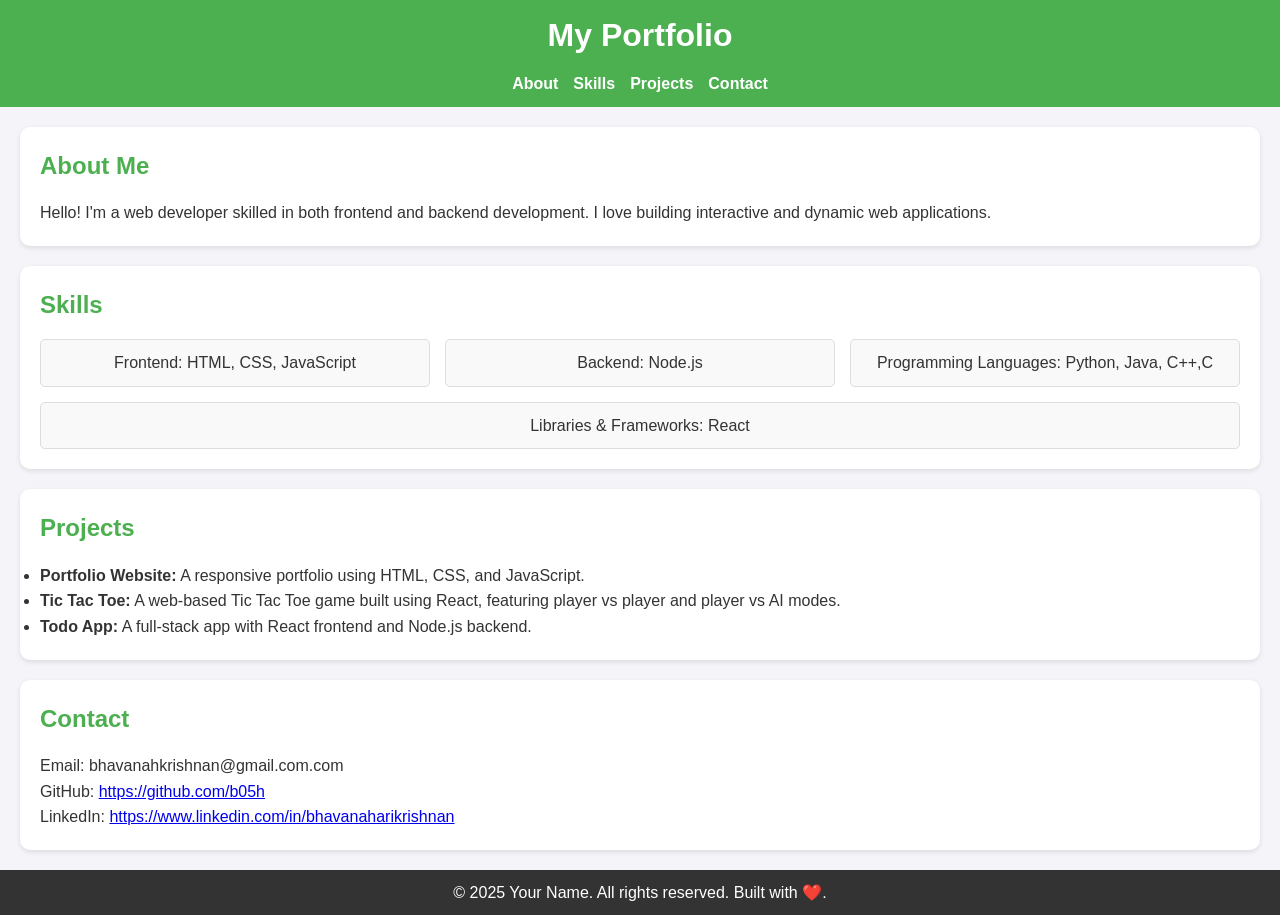
<file: bhavana.html>
<!DOCTYPE html>
<html lang="en">
<head>
    <meta charset="UTF-8">
    <meta name="viewport" content="width=device-width, initial-scale=1.0">
    <title>Portfolio</title>
    <link rel="stylesheet" href="bstyle.css">
</head>
<body>
    <header>
        <h1>My Portfolio</h1>
        <nav>
            <ul>
                <li><a href="#about">About</a></li>
                <li><a href="#skills">Skills</a></li>
                <li><a href="#projects">Projects</a></li>
                <li><a href="#contact">Contact</a></li>
            </ul>
        </nav>
    </header>

    <section id="about">
        <h2>About Me</h2>
        <p>Hello! I'm a web developer skilled in both frontend and backend development. I love building interactive and dynamic web applications.</p>
    </section>

    <section id="skills">
        <h2>Skills</h2>
        <div class="skill-category">
            <div>Frontend: HTML, CSS, JavaScript</div>
            <div>Backend: Node.js</div>
            <div>Programming Languages: Python, Java, C++,C</div>
            <div>Libraries & Frameworks: React</div>
        </div>
    </section>

    <section id="projects">
        <h2>Projects</h2>
        <ul>
            <li><strong>Portfolio Website:</strong> A responsive portfolio using HTML, CSS, and JavaScript.</li>
            <li><strong>Tic Tac Toe:</strong> A web-based Tic Tac Toe game built using React, featuring player vs player and player vs AI modes.</li>
            <li><strong>Todo App:</strong> A full-stack app with React frontend and Node.js backend.</li>
        </ul>
    </section>

    <section id="contact">
        <h2>Contact</h2>
        <p>Email: bhavanahkrishnan@gmail.com.com</p>
        <p>GitHub: <a href="https://github.com/b05h" target="_blank">https://github.com/b05h</a></p>
        <p>LinkedIn: <a href="https://www.linkedin.com/in/bhavana-harikrishnan-49086a2a1?utm_source=share&utm_campaign=share_via&utm_content=profile&utm_medium=android_app" target="_blank">https://www.linkedin.com/in/bhavanaharikrishnan</a></p>
    </section>

    <footer>
        <p>&copy; 2025 Your Name. All rights reserved. Built with ❤️.</p>
    </footer>
</body>
</html>
</file>
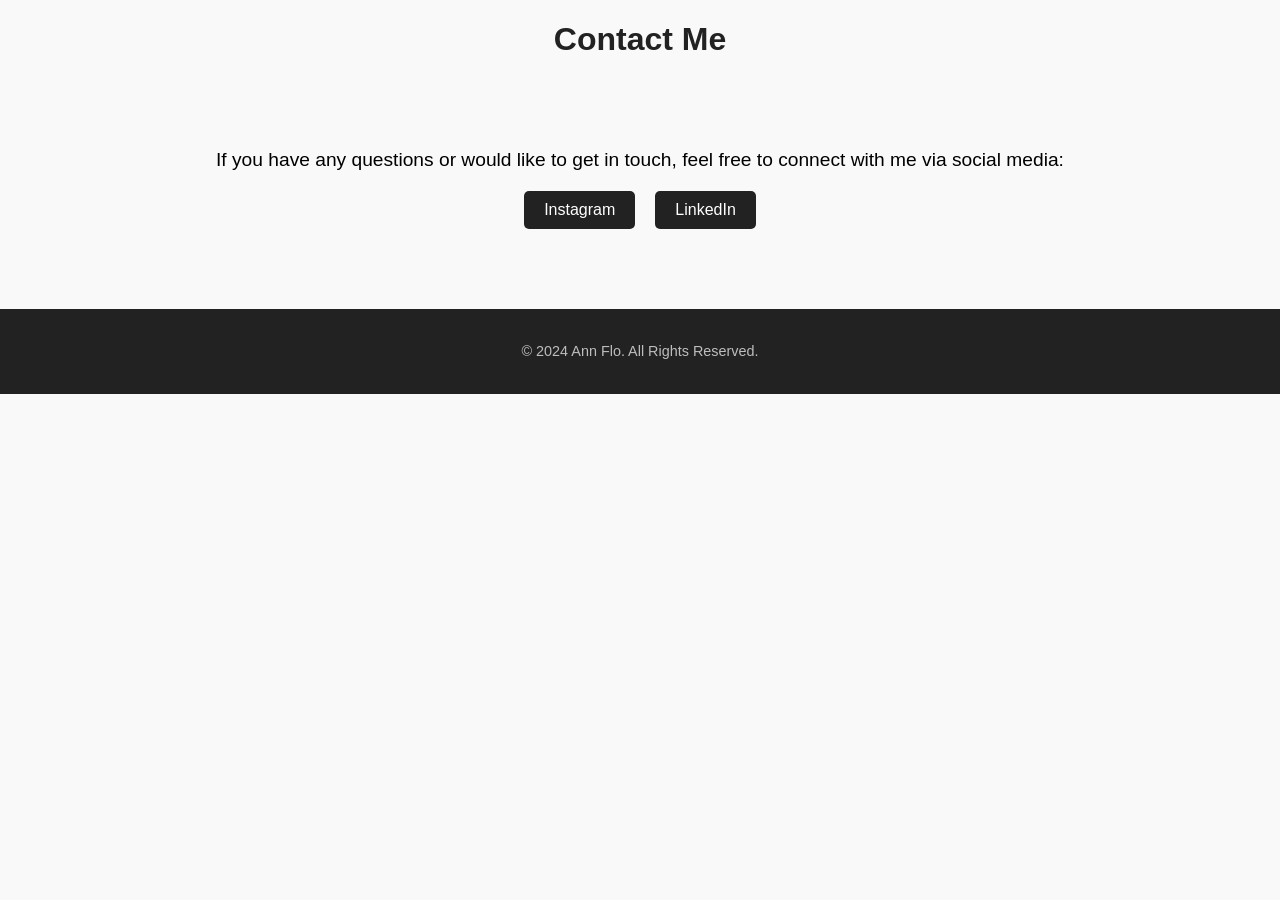
<file: contact.html>
<!DOCTYPE html>
<html lang="en">

<head>
    <meta charset="UTF-8">
    <meta name="viewport" content="width=device-width, initial-scale=1.0">
    <title>Contact</title>
    <link rel="stylesheet" href="cont.css">
</head>

<body>

    <!-- Header Section (optional) -->
    <header>
        <h1>Contact Me</h1>
    </header>

    <!-- Contact Information Section -->
    <div class="contact-container">
        <p>If you have any questions or would like to get in touch, feel free to connect with me via social media:</p>

        <!-- Social Media Links -->
        <div class="social-links">
            <a href="https://www.instagram.com/_annflopoonolil_/profilecard/?igsh=MTl5aDJ0MTlhMHgzdg==" target="_blank" class="social-icon instagram">Instagram</a>
            <a href="https://www.linkedin.com/in/ann-flo-s-poonolil-01424329b?utm_source=share&utm_campaign=share_via&utm_content=profile&utm_medium=android_app" target="_blank" class="social-icon linkedin">LinkedIn</a>
        </div>
    </div>

    <!-- Footer (optional) -->
    <footer>
        <p>&copy; 2024 Ann Flo. All Rights Reserved.</p>
    </footer>

</body>

</html>
</file>
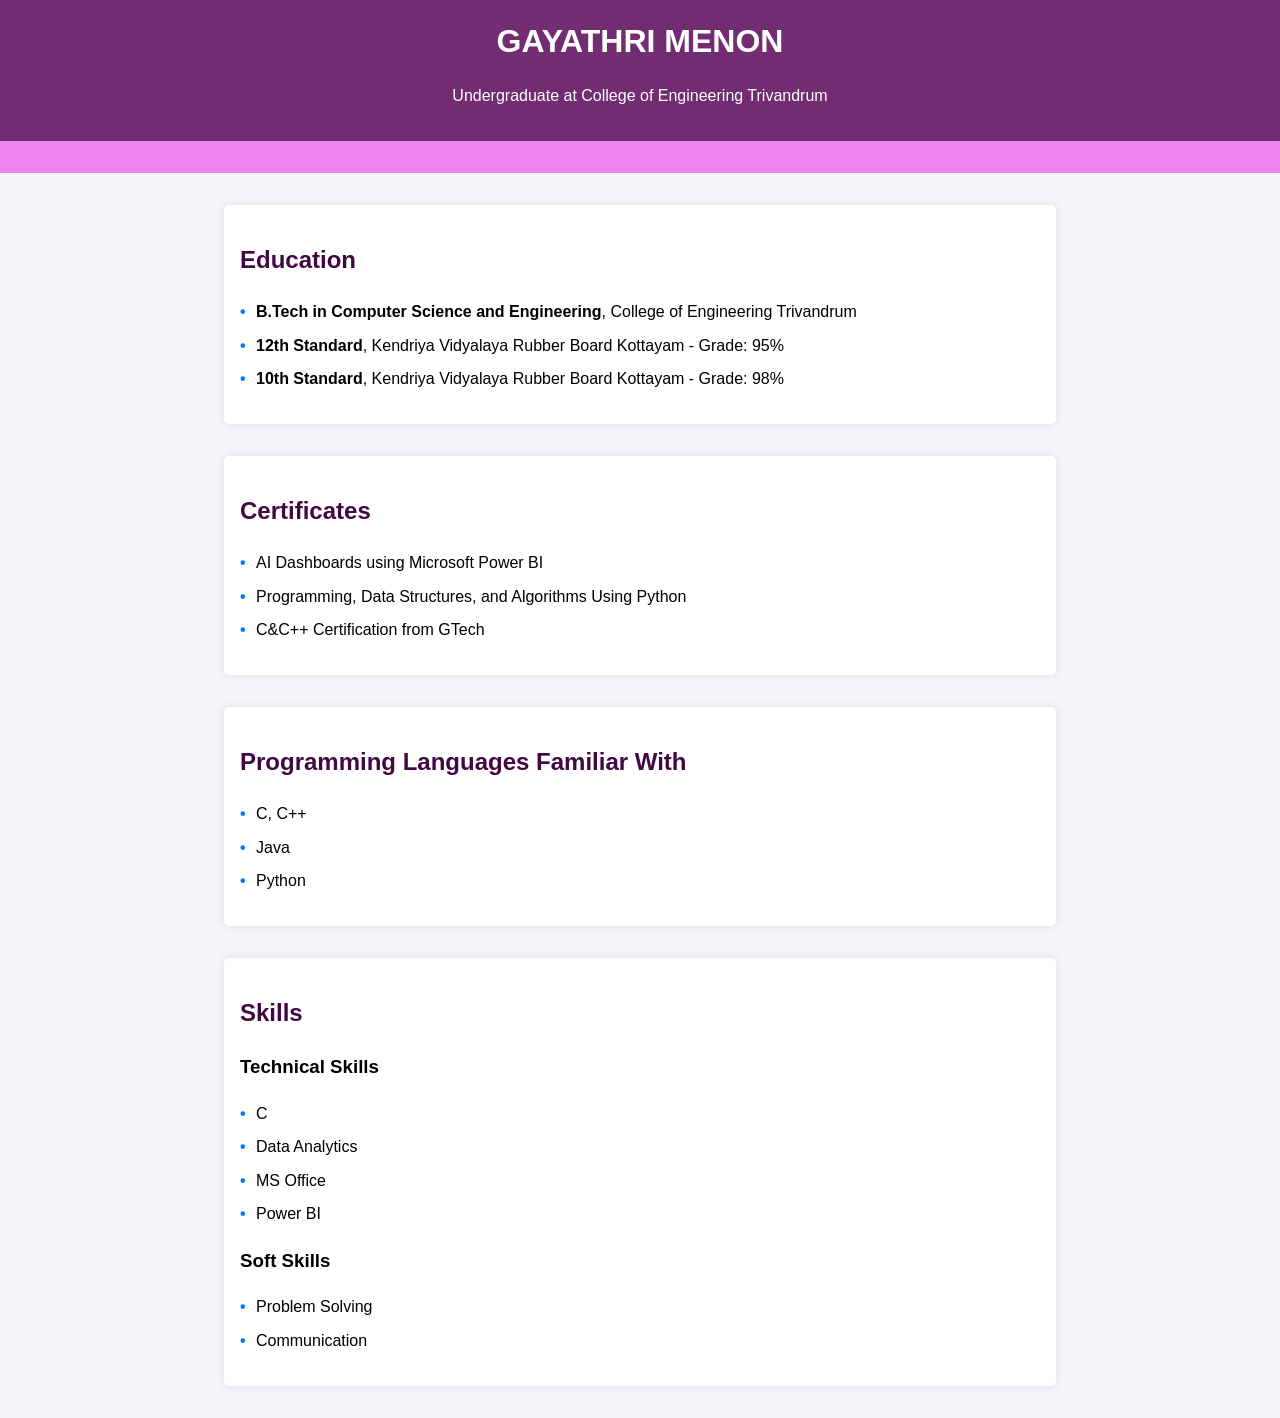
<file: gayathri.html>
<!DOCTYPE html>
<html lang="en">
<head>
    <meta charset="UTF-8">
    <meta name="viewport" content="width=device-width, initial-scale=1.0">
    <title>Portfolio</title>
    <link rel="stylesheet" href="gayathri.css">
</head>
<body>
    <header>
        <h1>GAYATHRI MENON</h1>
        <p>Undergraduate at College of Engineering Trivandrum</p>
    </header>
    <nav>
       
    </nav>
    <div id="education">
        <h2>Education</h2>
        <ul>
            <li><strong>B.Tech in Computer Science and Engineering</strong>, College of Engineering Trivandrum</li>
            <li><strong>12th Standard</strong>, Kendriya Vidyalaya Rubber Board Kottayam - Grade: 95%</li>
            <li><strong>10th Standard</strong>, Kendriya Vidyalaya Rubber Board Kottayam - Grade: 98%</li>
        </ul>
    </div>
    <div id="certificates">
        <h2>Certificates</h2>
        <ul>
            <li>AI Dashboards using Microsoft Power BI</li>
            <li>Programming, Data Structures, and Algorithms Using Python</li>
            <li>C&C++ Certification from GTech</li>
        </ul>
    </div>
    <div id="certificates">
        <h2>Programming Languages Familiar With</h2>
        <ul>
            <li>C, C++</li>
            <li>Java</li>
            <li>Python</li>
        </ul>
    </div>
    <div id="skills">
        <h2>Skills</h2>
        <h3>Technical Skills</h3>
        <ul>
            <li>C</li>
            <li>Data Analytics</li>
            <li>MS Office</li>
            <li>Power BI</li>
        </ul>
        <h3>Soft Skills</h3>
        <ul>
            <li>Problem Solving</li>
            <li>Communication</li>
        </ul>
    </div>
</body>
</html>
</file>
<file: bstyle.css>
/* General Reset */
* {
    margin: 0;
    padding: 0;
    box-sizing: border-box;
}

/* Body Styling */
body {
    font-family: Arial, sans-serif;
    line-height: 1.6;
    color: #333;
    background-color: #f4f4f9;
}

/* Header Section */
header {
    background-color: #4CAF50;
    color: white;
    padding: 10px 20px;
    text-align: center;
}

header h1 {
    margin-bottom: 10px;
}

nav ul {
    list-style: none;
    display: flex;
    justify-content: center;
    gap: 15px;
}

nav a {
    color: white;
    text-decoration: none;
    font-weight: bold;
}

nav a:hover {
    text-decoration: underline;
}

/* Section Styling */
section {
    margin: 20px;
    padding: 20px;
    background: white;
    border-radius: 10px;
    box-shadow: 0 2px 5px rgba(0, 0, 0, 0.1);
}

section h2 {
    margin-bottom: 15px;
    color: #4CAF50;
}

.skill-category {
    display: flex;
    flex-wrap: wrap;
    gap: 15px;
}

.skill-category div {
    padding: 10px;
    background: #f9f9f9;
    border: 1px solid #ddd;
    border-radius: 5px;
    text-align: center;
    flex: 1 1 calc(33.333% - 20px);
}

.skill-category div:hover {
    background: #e9e9e9;
}

/* Footer Section */
footer {
    text-align: center;
    padding: 10px;
    margin-top: 20px;
    background-color: #333;
    color: white;
}

footer a {
    color: #4CAF50;
    text-decoration: none;
}
</file>
<file: cont.css>
body {
  margin: 0;
  font-family: Arial, sans-serif;
  background-color: #f9f9f9;
}

h1 {
  text-align: center;
  color: #222;
}

/* Contact Section Styling */
.contact-container {
  display: flex;
  flex-direction: column;
  align-items: center;
  justify-content: center;
  padding: 50px 20px;
  text-align: center;
}

.contact-container p {
  font-size: 1.2em;
  margin-bottom: 20px;
}

.social-links {
  display: flex;
  justify-content: center;
  gap: 20px;
}

.social-links a {
  display: inline-block;
  text-decoration: none;
  padding: 10px 20px;
  background-color: #222;
  color: #fff;
  font-size: 1em;
  border-radius: 5px;
  transition: background-color 0.3s ease;
}

.social-links a:hover {
  background-color: #444;
}

/* Footer Styling */
footer {
  background-color: #222;
  color: #fff;
  text-align: center;
  padding: 20px;
  margin-top: 30px;
}

footer p {
  font-size: 0.9em;
  opacity: 0.7;
}

/* Responsive Design */
@media (max-width: 600px) {
  .social-links a {
    font-size: 0.9em;
    padding: 8px 16px;
  }
}
</file>
<file: gayathri.css>
body {
        font-family: Arial, sans-serif;
        margin: 0;
        line-height: 1.6;
        background-color: #f4f4f9;
    }
    header {
        background: rgb(114, 45, 114);
        color: #fff;
        padding: 1rem 0;
        text-align: center;
    }
    header h1 {
        margin: 0;
    }
    nav {
        background: violet;
        padding: 1rem 0;
    }

    div{
        max-width: 800px;
        margin: 2rem auto;
        padding: 1rem;
        background: #fff;
        border-radius: 5px;
        box-shadow: 0 0 10px rgba(0, 0, 0, 0.1);
    }
    h2 {
        color: rgb(66, 8, 66);
    }
    ul {
        list-style: none;
        padding: 0;
    }
    ul li {
        margin: 0.5rem 0;
        padding-left: 1.2rem;
        position: relative;
    }
    ul li:before {
        content: "\2022";
        color: #007BFF;
        font-weight: bold;
        display: inline-block;
        width: 1rem;
        margin-left: -1.2rem;
    }
</file>
